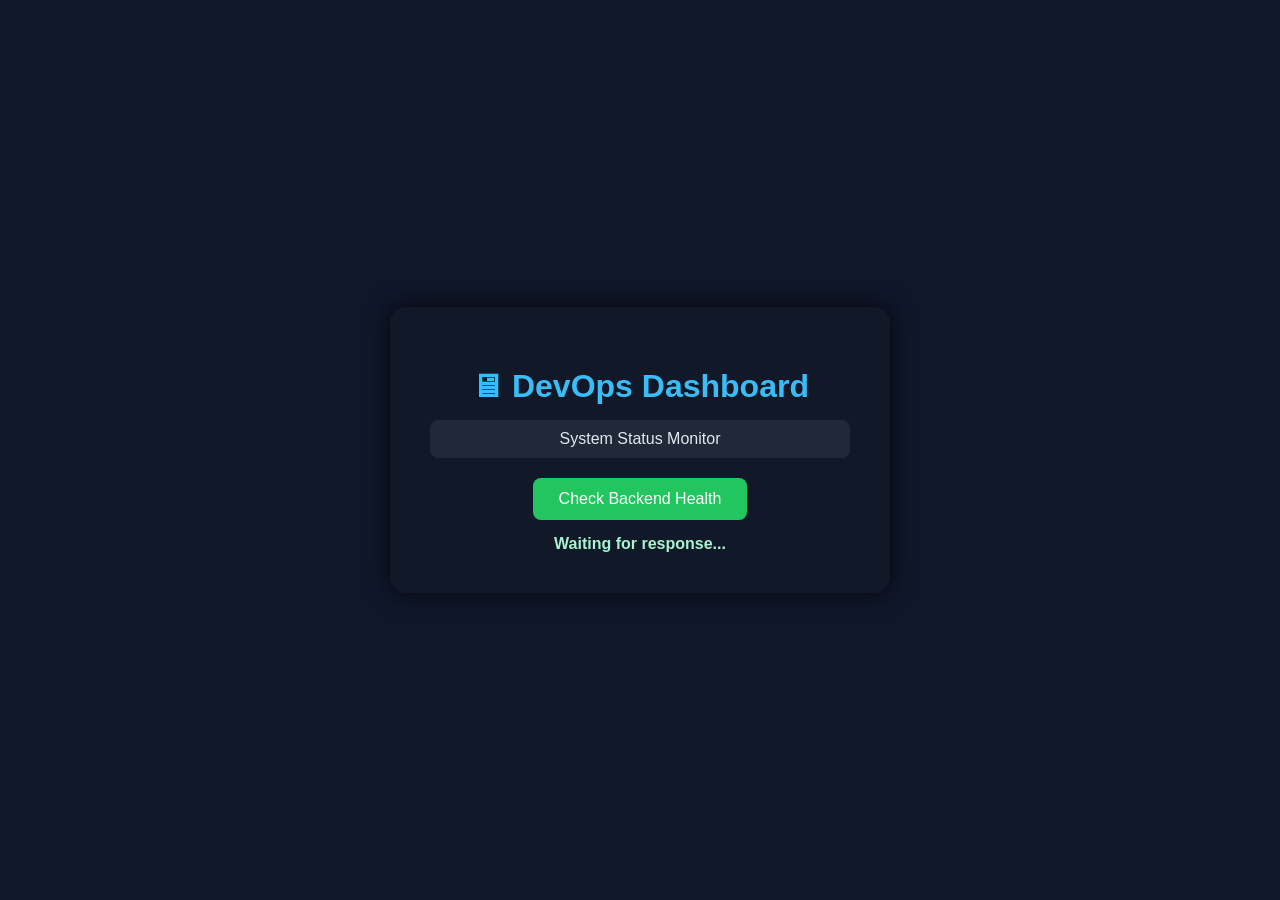
<file: index.html>
<!DOCTYPE html>
<html>
<head>
<title>DevOps Dashboard</title>

<style>
body {
  margin: 0;
  font-family: "Segoe UI", sans-serif;
  background: #0f172a;
  color: #e2e8f0;
  display: flex;
  justify-content: center;
  align-items: center;
  height: 100vh;
}

.card {
  background: #111827;
  padding: 40px;
  border-radius: 16px;
  width: 420px;
  box-shadow: 0 0 25px rgba(0,0,0,0.7);
  text-align: center;
}

h1 {
  margin-bottom: 10px;
  color: #38bdf8;
}

.status {
  margin-top: 15px;
  padding: 10px;
  border-radius: 8px;
  background: #1f2937;
}

button {
  margin-top: 20px;
  padding: 12px 26px;
  border: none;
  border-radius: 8px;
  background: #22c55e;
  color: white;
  font-size: 16px;
  cursor: pointer;
}

button:hover {
  background: #16a34a;
}

#result {
  margin-top: 15px;
  font-weight: bold;
  color: #a7f3d0;
}
</style>
</head>

<body>

<div class="card">
  <h1>🖥 DevOps Dashboard</h1>

  <div class="status">
    System Status Monitor
  </div>

  <button onclick="check()">Check Backend Health</button>

  <div id="result">Waiting for response...</div>
</div>

<script>
function check() {
  fetch('/api')
    .then(res => res.json())
    .then(data => {
      document.getElementById("result").innerText = data.message;
    })
    .catch(() => {
      document.getElementById("result").innerText = "❌ Backend unreachable";
    });
}
</script>

</body>
</html>
</file>
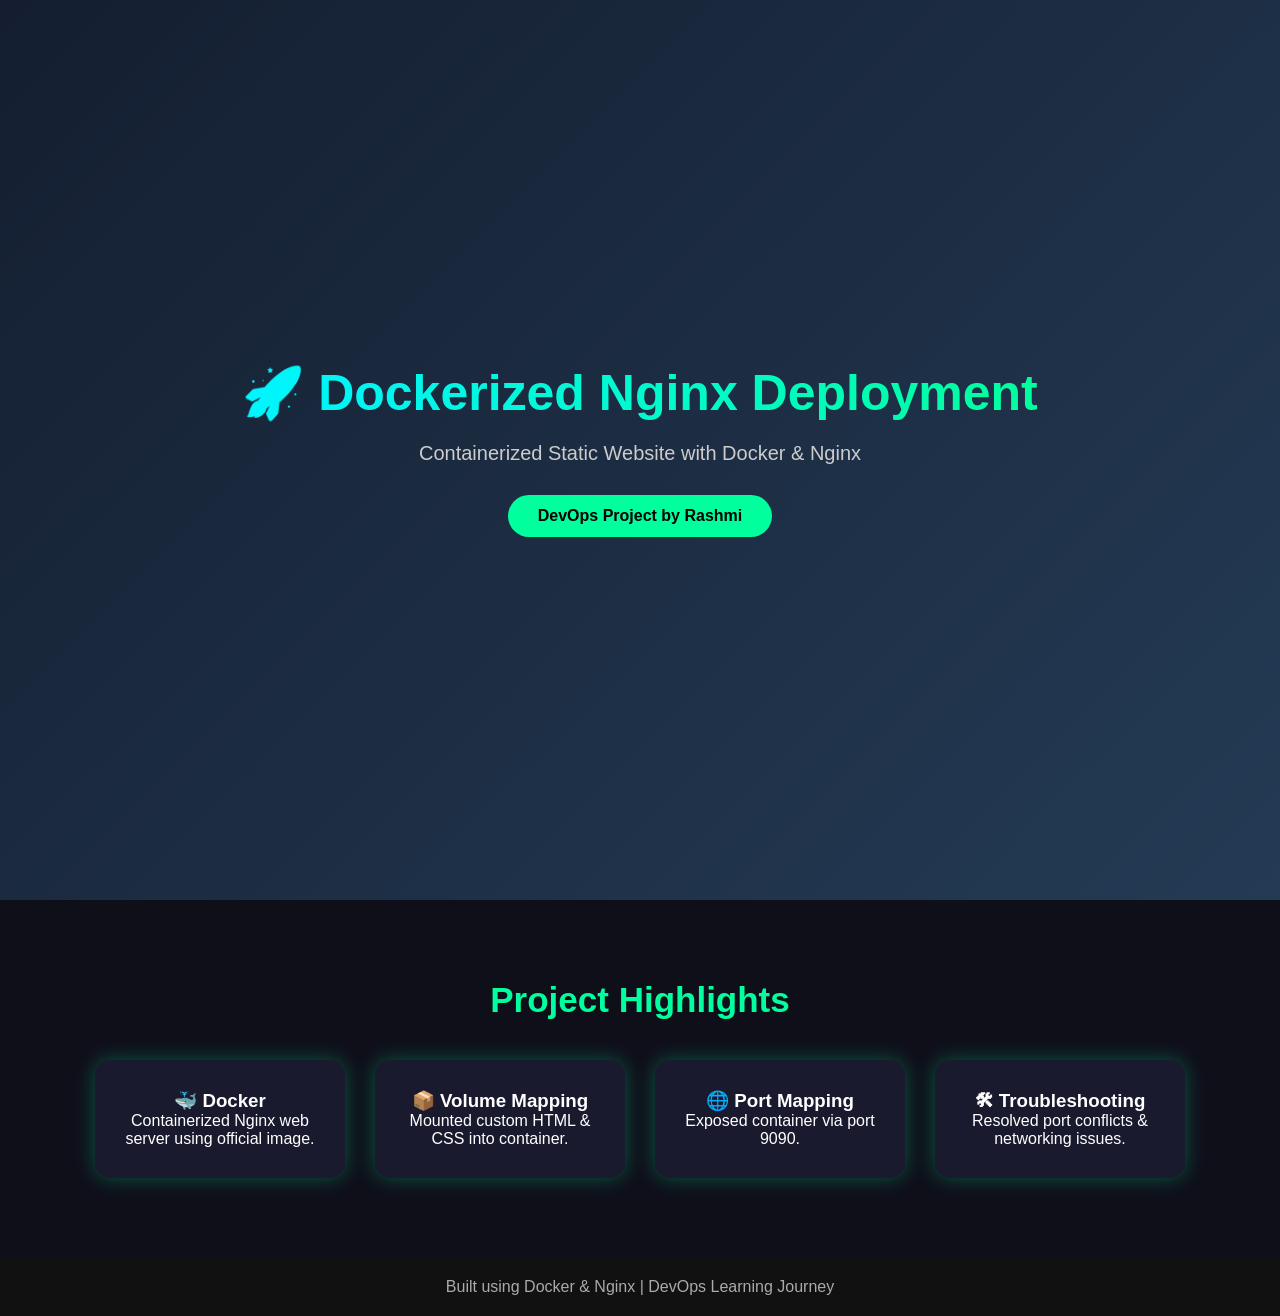
<file: docker-nginx-project/index.html>
<!DOCTYPE html>
<html>
<head>
    <title>Rashmi | Docker Nginx Deployment</title>
    <link rel="stylesheet" href="style.css">
</head>
<body>

<section class="hero">
    <div class="hero-content">
        <h1>🚀 Dockerized Nginx Deployment</h1>
        <p>Containerized Static Website with Docker & Nginx</p>
        <a href="#" class="btn">DevOps Project by Rashmi</a>
    </div>
</section>

<section class="info">
    <h2>Project Highlights</h2>
    <div class="card-container">
        <div class="card">
            <h3>🐳 Docker</h3>
            <p>Containerized Nginx web server using official image.</p>
        </div>
        <div class="card">
            <h3>📦 Volume Mapping</h3>
            <p>Mounted custom HTML & CSS into container.</p>
        </div>
        <div class="card">
            <h3>🌐 Port Mapping</h3>
            <p>Exposed container via port 9090.</p>
        </div>
        <div class="card">
            <h3>🛠 Troubleshooting</h3>
            <p>Resolved port conflicts & networking issues.</p>
        </div>
    </div>
</section>

<footer>
    <p>Built using Docker & Nginx | DevOps Learning Journey</p>
</footer>

</body>
</html>
</file>
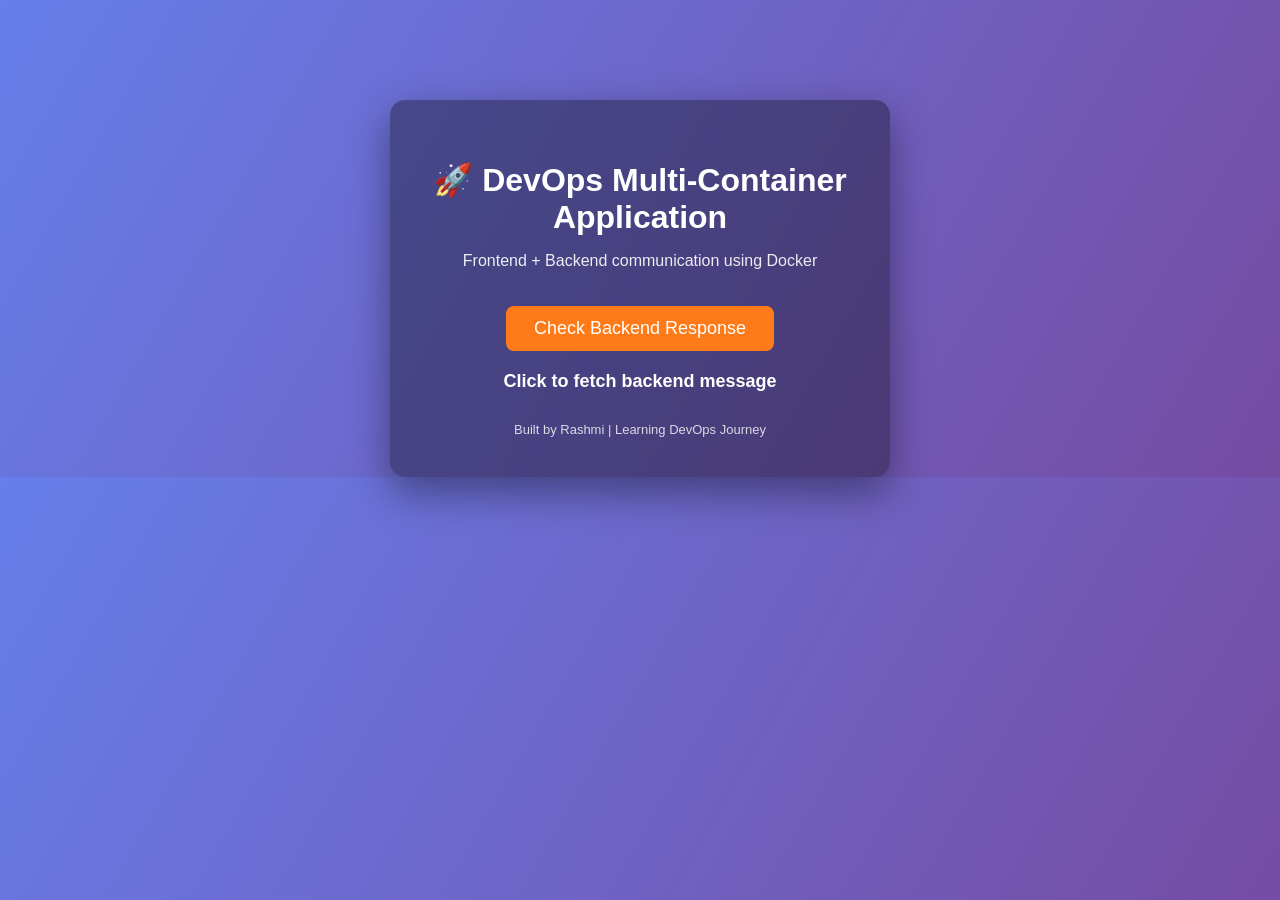
<file: frontend/index.html>
<!DOCTYPE html>
<html>
<head>
<title>DevOps Project Demo</title>

<style>
body {
  margin: 0;
  font-family: "Segoe UI", sans-serif;
  background: linear-gradient(120deg, #667eea, #764ba2);
  color: white;
  text-align: center;
  padding-top: 100px;
}

.container {
  background: rgba(0,0,0,0.35);
  padding: 40px;
  border-radius: 15px;
  width: 420px;
  margin: auto;
  box-shadow: 0 15px 40px rgba(0,0,0,0.4);
}

h1 {
  margin-bottom: 10px;
}

.subtitle {
  font-size: 16px;
  opacity: 0.9;
}

button {
  background: #ff7a18;
  border: none;
  padding: 12px 28px;
  font-size: 18px;
  border-radius: 8px;
  cursor: pointer;
  color: white;
  margin-top: 20px;
}

button:hover {
  background: #e56700;
}

#result {
  margin-top: 20px;
  font-size: 18px;
  font-weight: bold;
}
.footer {
  margin-top: 30px;
  font-size: 13px;
  opacity: 0.8;
}
</style>

</head>

<body>

<div class="container">
  <h1>🚀 DevOps Multi-Container Application</h1>
  <p class="subtitle">Frontend + Backend communication using Docker</p>

  <button onclick="getData()">Check Backend Response</button>

  <p id="result">Click to fetch backend message</p>

  <div class="footer">
    Built by Rashmi | Learning DevOps Journey
  </div>
</div>

<script>
function getData() {
  fetch('http://172.16.16.101:5000/api')
    .then(response => response.json())
    .then(data => {
      document.getElementById("result").innerText = data.message;
    })
    .catch(() => {
      document.getElementById("result").innerText = "❌ Unable to reach backend";
    });
}
</script>

</body>
</html>
</file>
<file: docker-nginx-project/style.css>
* {
    margin: 0;
    padding: 0;
    box-sizing: border-box;
}

body {
    font-family: 'Segoe UI', sans-serif;
    background: #0f0f1a;
    color: white;
    overflow-x: hidden;
}

/* Hero Section */
.hero {
    height: 100vh;
    background: linear-gradient(135deg, #141e30, #243b55);
    display: flex;
    justify-content: center;
    align-items: center;
    text-align: center;
}

.hero-content {
    animation: fadeIn 2s ease-in-out;
}

.hero h1 {
    font-size: 50px;
    background: linear-gradient(90deg, #00f5ff, #00ff9d);
    -webkit-background-clip: text;
    color: transparent;
}

.hero p {
    margin-top: 20px;
    font-size: 20px;
    color: #ccc;
}

.btn {
    display: inline-block;
    margin-top: 30px;
    padding: 12px 30px;
    background: #00ff9d;
    color: black;
    font-weight: bold;
    border-radius: 30px;
    text-decoration: none;
    transition: 0.3s;
}

.btn:hover {
    background: #00f5ff;
    transform: scale(1.05);
}

/* Info Section */
.info {
    padding: 80px 20px;
    text-align: center;
}

.info h2 {
    font-size: 35px;
    margin-bottom: 40px;
    color: #00ff9d;
}

.card-container {
    display: flex;
    justify-content: center;
    flex-wrap: wrap;
    gap: 30px;
}

.card {
    background: #1a1a2e;
    padding: 30px;
    width: 250px;
    border-radius: 15px;
    box-shadow: 0 0 20px rgba(0,255,157,0.3);
    transition: 0.3s;
}

.card:hover {
    transform: translateY(-10px);
    box-shadow: 0 0 30px rgba(0,255,157,0.6);
}

/* Footer */
footer {
    background: #111;
    padding: 20px;
    text-align: center;
    color: #aaa;
}

/* Animation */
@keyframes fadeIn {
    from { opacity: 0; transform: translateY(-20px); }
    to { opacity: 1; transform: translateY(0); }
}
</file>
